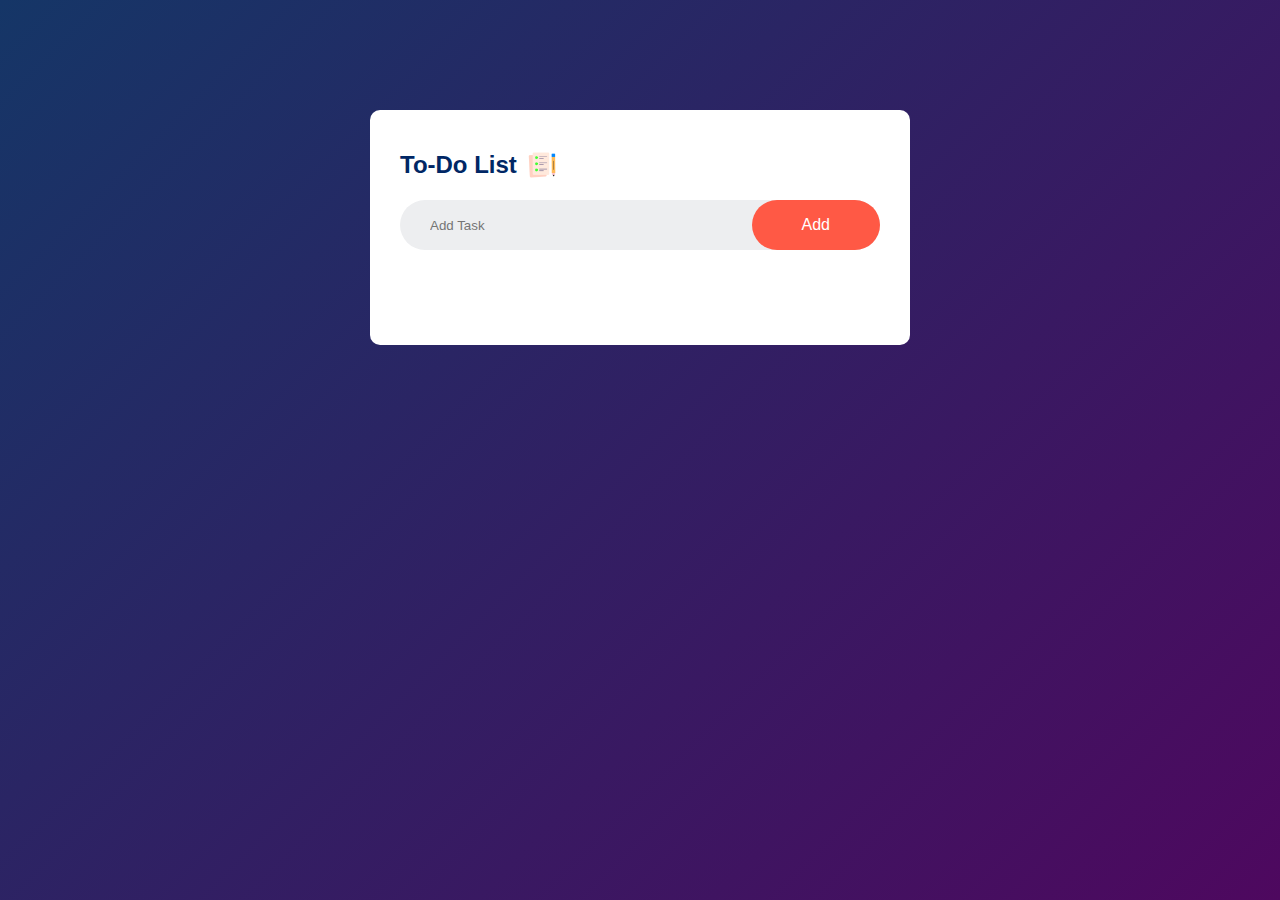
<file: index.html>
<!DOCTYPE html>
<html>
<head>
	<meta charset="utf-8">
	<meta name="viewport" content="width=device-width, initial-scale=1">
	<title>To-Do List</title>
	<link rel="stylesheet" href="To-Do-List/style.css">
</head>
<body>
	<div class="container">
		<div class="todo-app">
			<h2>To-Do List <img src="To-Do-List/img/icon.png"></h2>
			<div class="row">
				<input type="text" id="input-box" placeholder="Add Task">
				<button onclick="addTask()" type="button">Add</button>
			</div>
			<ul id="list-container">
			<!--	<li class="checked">Task 1</li>
				<li>Task 1</li>
				<li>Task 1</li>-->
			</ul>
		</div>
<script src="To-Do-List/script.js"></script>
</body>
</html>
</file>
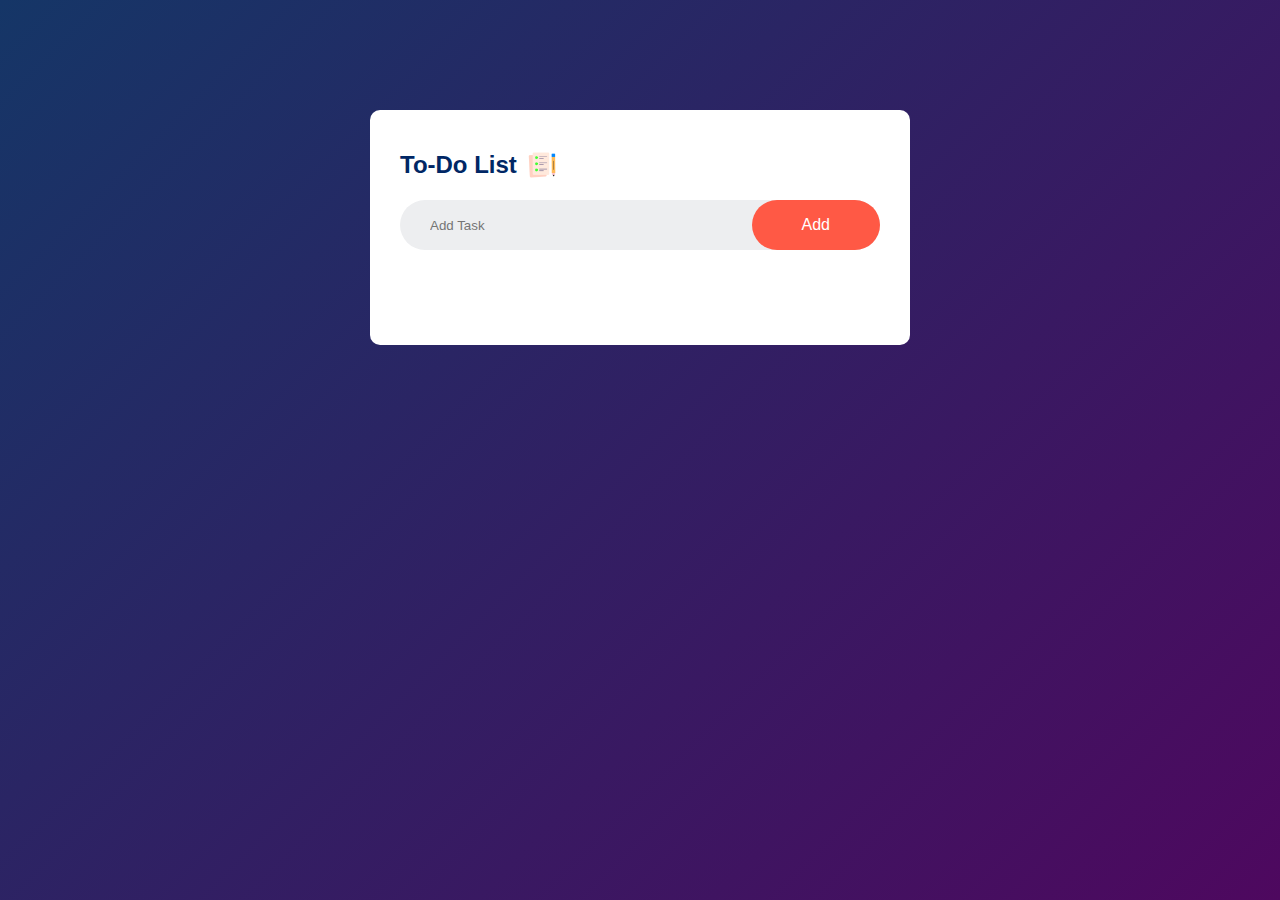
<file: To-Do-List/index.html>
<!DOCTYPE html>
<html>
<head>
	<meta charset="utf-8">
	<meta name="viewport" content="width=device-width, initial-scale=1">
	<title>To-Do List</title>
	<link rel="stylesheet" href="style.css">
</head>
<body>
	<div class="container">
		<div class="todo-app">
			<h2>To-Do List <img src="img/icon.png"></h2>
			<div class="row">
				<input type="text" id="input-box" placeholder="Add Task">
				<button onclick="addTask()" type="button">Add</button>
			</div>
			<ul id="list-container">
			<!--	<li class="checked">Task 1</li>
				<li>Task 1</li>
				<li>Task 1</li>-->
			</ul>
		</div>
<script src="script.js"></script>
</body>
</html>
</file>
<file: To-Do-List/style.css>
*{
	margin: 0;
	padding: 0;
	font-family: 'Poppins' , sans-serif;
	box-sizing: border-box;
}

.container {
	width: 100%;
	min-height: 100vh;
	background: linear-gradient(135deg, #153667, #4e085f);
	padding: 10px;
}

.todo-app{
	width: 100%;
	max-width: 540px;
	background: #fff;
	margin: 100px auto 20px;
	padding: 40px 30px 70px;
	border-radius: 10px;
}

.todo-app h2{
	color:  #002765;
	display: flex;
	align-items: center;
	margin-bottom: 20px;
}

.todo-app h2 img{
	width: 30px;
	margin-left: 10px;

}

.row{
	display: flex;
	align-items: center;
	justify-content: space-between;
	background: #edeef0;
	border-radius: 30px;
	padding-left: 20px;
	margin-bottom: 25px;
}

input{
	flex: 1;
	border: none;
	outline: none;
	background: transparent;
	padding: 10px;
}

button{
	border: none;
	outline: none;
	padding: 16px 50px;
	background: #ff5945;
	color: #fff;
	font-size: 16px;
	cursor: pointer;	
	border-radius: 40px;
}

ul li{
	list-style: none;
	font-size: 17px;
	padding: 12px 8px 12px 50px;
	user-select: none;
	cursor: pointer;
	position: relative;
}


ul li::before{
	content: '';
	position: absolute;
	height: 28px;
	width: 28px;
	border-radius: 50px;
	background-image: url(img/unchecked.png);
	background-size: cover;
	background-position: center;
	top: 12px;
	left: 8px;
}

ul li.checked{
	color: #555;
	text-decoration: line-through;
}

ul li.checked::before{
	background-image: url(img/checked.png);
}

ul li span{
	position: absolute;
	right: 0;
	top: 5px;
	width: 40px;
	height: 40px;
	font-size: 22px;
	color: #555;
	line-height: 40px;
	text-align: center;
	border-radius: 50%;
}

ul li span:hover{
	background: #edeef0;
}
</file>
